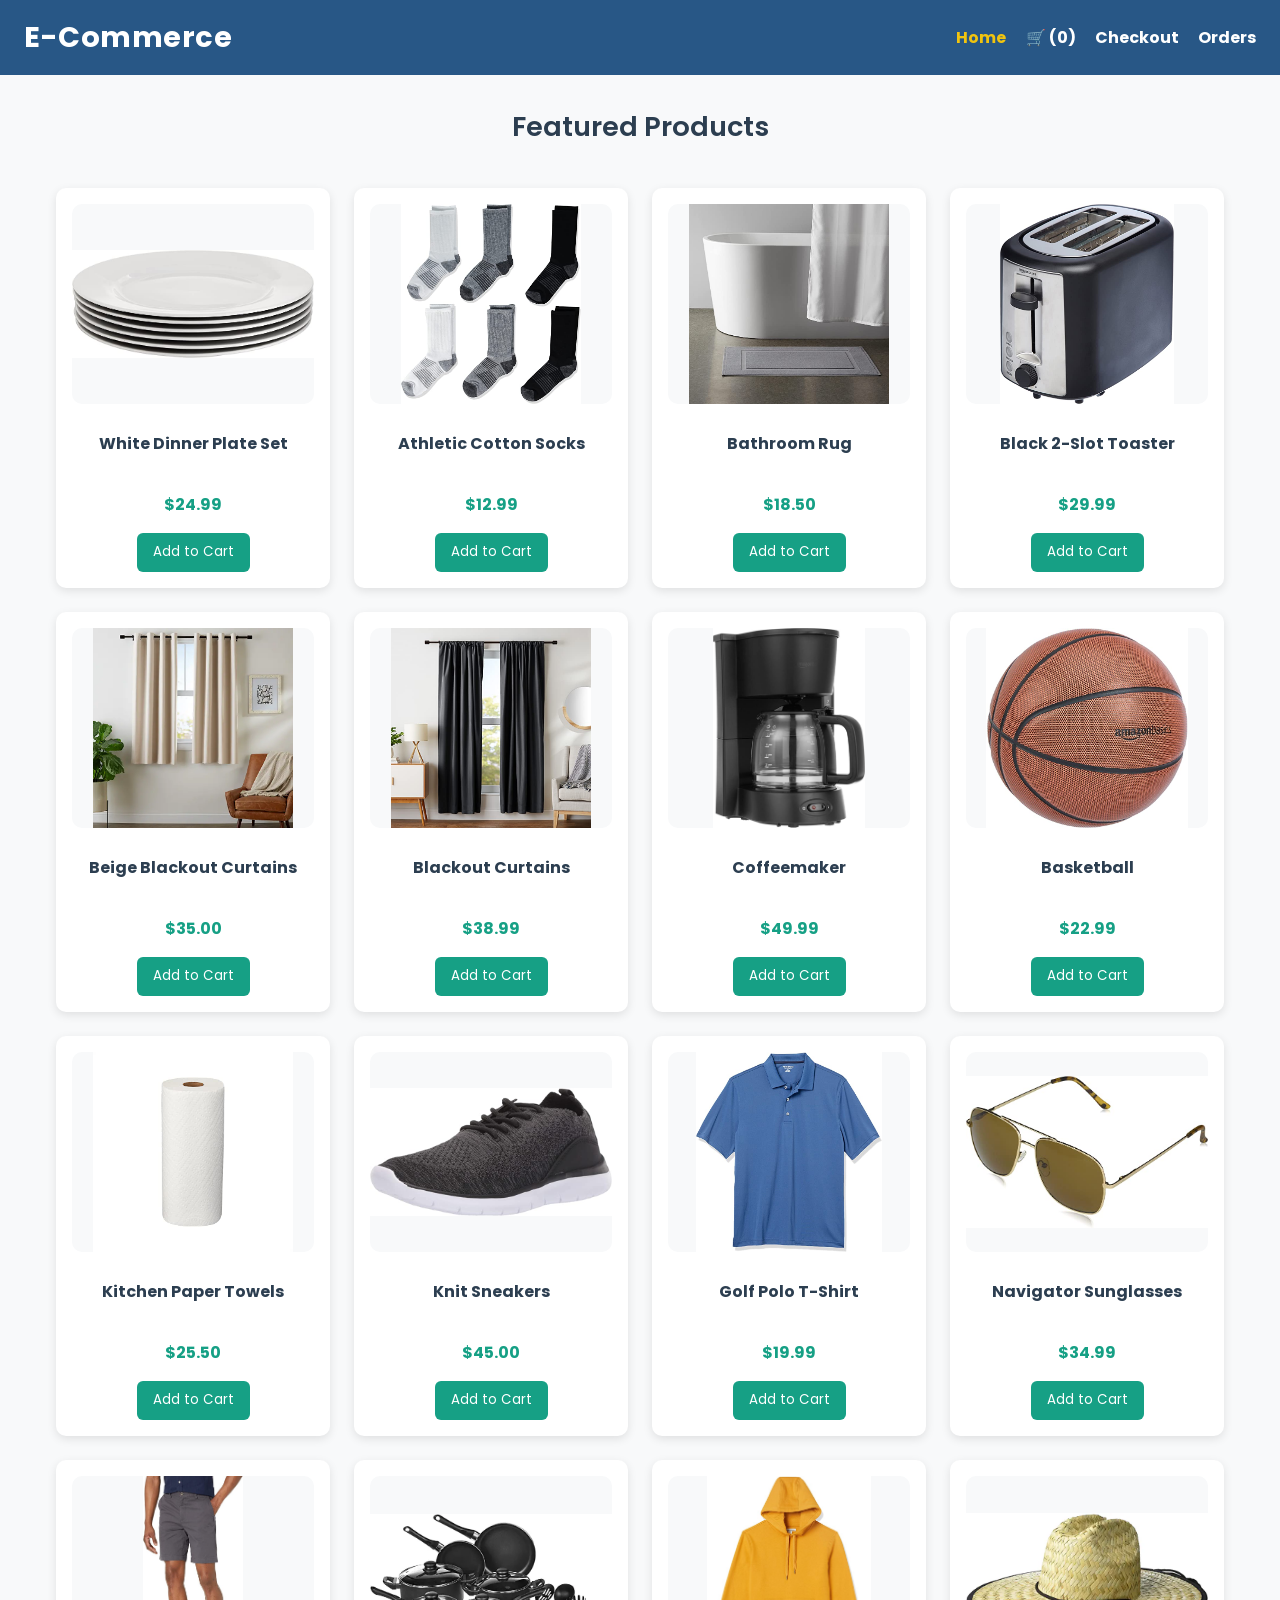
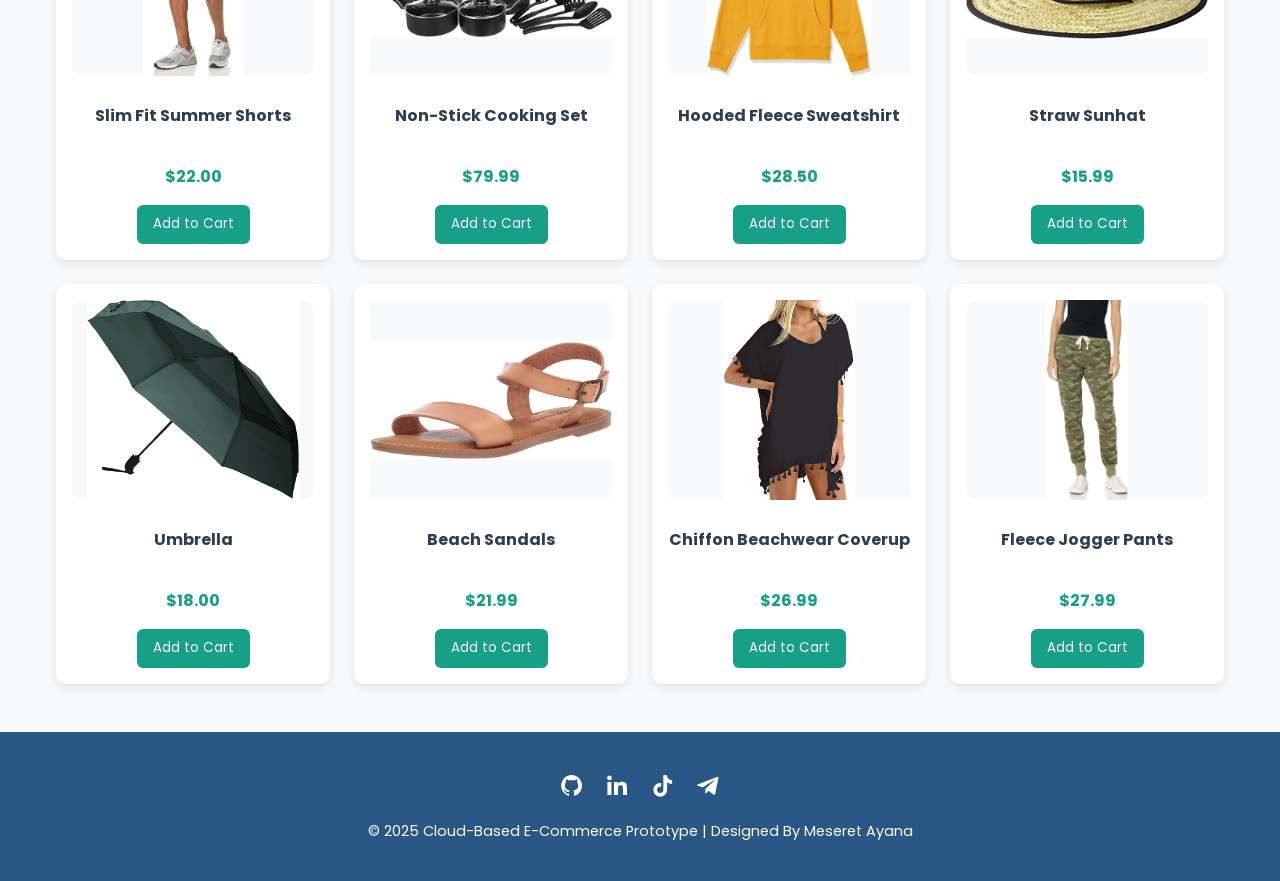
<file: index.html>
<!DOCTYPE html>
<html lang="en">
<head>
  <meta charset="UTF-8" />
  <meta name="viewport" content="width=device-width, initial-scale=1.0" />
  <meta name="description" content="Cloud-based e-commerce prototype showcasing featured home, apparel, and lifestyle products." />
  <title>Home | E-Commerce</title>
  <link rel="stylesheet" href="css/style.css" />
  <link href='https://unpkg.com/boxicons@2.1.4/css/boxicons.min.css' rel='stylesheet'>
  <link rel="preconnect" href="https://fonts.googleapis.com">
  <link rel="preconnect" href="https://fonts.gstatic.com" crossorigin>
  <link href="https://fonts.googleapis.com/css2?family=Poppins:wght@400;500;700&display=swap" rel="stylesheet">
</head>
<body>

  <header>
    <h1>E-Commerce</h1>
    <nav>
      <ul>
        <li><a href="index.html" class="active">Home</a></li>
        <li><a href="cart.html" aria-label="View cart">🛒 (<span id="cart-count">0</span>)</a></li>
        <li><a href="checkout.html">Checkout</a></li>
        <li><a href="orders.html">Orders</a></li>
      </ul>
    </nav>
  </header>

  <main class="product-section">
    <h2>Featured Products</h2>

    <section id="products" class="product-grid">

      <div class="product-card">
        <img src="images/6-piece-white-dinner-plate-set.jpg" alt="White Dinner Plate Set">
        <h3>White Dinner Plate Set</h3>
        <p>$24.99</p>
        <button onclick="addToCart(1, 'White Dinner Plate Set', 24.99, 'images/6-piece-white-dinner-plate-set.jpg')">Add to Cart</button>
      </div>

      <div class="product-card">
        <img src="images/athletic-cotton-socks-6-pairs.jpg" alt="Athletic Cotton Socks">
        <h3>Athletic Cotton Socks</h3>
        <p>$12.99</p>
        <button onclick="addToCart(2, 'Athletic Cotton Socks', 12.99, 'images/athletic-cotton-socks-6-pairs.jpg')">Add to Cart</button>
      </div>

      <div class="product-card">
        <img src="images/bathroom-rug.jpg" alt="Bathroom Rug">
        <h3>Bathroom Rug</h3>
        <p>$18.50</p>
        <button onclick="addToCart(3, 'Bathroom Rug', 18.50, 'images/bathroom-rug.jpg')">Add to Cart</button>
      </div>

      <div class="product-card">
        <img src="images/black-2-slot-toaster.jpg" alt="Black 2-Slot Toaster">
        <h3>Black 2-Slot Toaster</h3>
        <p>$29.99</p>
        <button onclick="addToCart(4, 'Black 2-Slot Toaster', 29.99, 'images/black-2-slot-toaster.jpg')">Add to Cart</button>
      </div>

      <div class="product-card">
        <img src="images/blackout-curtain-set-beige.webp" alt="Beige Blackout Curtains">
        <h3>Beige Blackout Curtains</h3>
        <p>$35.00</p>
        <button onclick="addToCart(5, 'Beige Blackout Curtains', 35.00, 'images/blackout-curtain-set-beige.webp')">Add to Cart</button>
      </div>

      <div class="product-card">
        <img src="images/blackout-curtains-black.jpg" alt="Blackout Curtains Black">
        <h3>Blackout Curtains</h3>
        <p>$38.99</p>
        <button onclick="addToCart(6, 'Blackout Curtains', 38.99, 'images/blackout-curtains-black.jpg')">Add to Cart</button>
      </div>

      <div class="product-card">
        <img src="images/coffeemaker-with-glass-carafe-black.jpg" alt="Coffeemaker">
        <h3>Coffeemaker</h3>
        <p>$49.99</p>
        <button onclick="addToCart(7, 'Coffeemaker', 49.99, 'images/coffeemaker-with-glass-carafe-black.jpg')">Add to Cart</button>
      </div>

      <div class="product-card">
        <img src="images/intermediate-composite-basketball.jpg" alt="Basketball">
        <h3>Basketball</h3>
        <p>$22.99</p>
        <button onclick="addToCart(8, 'Basketball', 22.99, 'images/intermediate-composite-basketball.jpg')">Add to Cart</button>
      </div>

      <div class="product-card">
        <img src="images/kitchen-paper-towels-30-pack.jpg" alt="Kitchen Paper Towels">
        <h3>Kitchen Paper Towels</h3>
        <p>$25.50</p>
        <button onclick="addToCart(9, 'Kitchen Paper Towels', 25.50, 'images/kitchen-paper-towels-30-pack.jpg')">Add to Cart</button>
      </div>

      <div class="product-card">
        <img src="images/knit-athletic-sneakers-gray.jpg" alt="Knit Athletic Sneakers">
        <h3>Knit Sneakers</h3>
        <p>$45.00</p>
        <button onclick="addToCart(10, 'Knit Sneakers', 45.00, 'images/knit-athletic-sneakers-gray.jpg')">Add to Cart</button>
      </div>

      <div class="product-card">
        <img src="images/men-golf-polo-t-shirt-blue.jpg" alt="Golf Polo T-Shirt">
        <h3>Golf Polo T-Shirt</h3>
        <p>$19.99</p>
        <button onclick="addToCart(11, 'Golf Polo T-Shirt', 19.99, 'images/men-golf-polo-t-shirt-blue.jpg')">Add to Cart</button>
      </div>

      <div class="product-card">
        <img src="images/men-navigator-sunglasses-brown.jpg" alt="Navigator Sunglasses">
        <h3>Navigator Sunglasses</h3>
        <p>$34.99</p>
        <button onclick="addToCart(12, 'Navigator Sunglasses', 34.99, 'images/men-navigator-sunglasses-brown.jpg')">Add to Cart</button>
      </div>

      <div class="product-card">
        <img src="images/men-slim-fit-summer-shorts-gray.jpg" alt="Slim Fit Summer Shorts">
        <h3>Slim Fit Summer Shorts</h3>
        <p>$22.00</p>
        <button onclick="addToCart(13, 'Slim Fit Summer Shorts', 22.00, 'images/men-slim-fit-summer-shorts-gray.jpg')">Add to Cart</button>
      </div>

      <div class="product-card">
        <img src="images/non-stick-cooking-set-15-pieces.webp" alt="Non-Stick Cooking Set">
        <h3>Non-Stick Cooking Set</h3>
        <p>$79.99</p>
        <button onclick="addToCart(14, 'Non-Stick Cooking Set', 79.99, 'images/non-stick-cooking-set-15-pieces.webp')">Add to Cart</button>
      </div>

      <div class="product-card">
        <img src="images/plain-hooded-fleece-sweatshirt-yellow.jpg" alt="Hooded Fleece Sweatshirt">
        <h3>Hooded Fleece Sweatshirt</h3>
        <p>$28.50</p>
        <button onclick="addToCart(15, 'Hooded Fleece Sweatshirt', 28.50, 'images/plain-hooded-fleece-sweatshirt-yellow.jpg')">Add to Cart</button>
      </div>

      <div class="product-card">
        <img src="images/straw-sunhat.webp" alt="Straw Sunhat">
        <h3>Straw Sunhat</h3>
        <p>$15.99</p>
        <button onclick="addToCart(16, 'Straw Sunhat', 15.99, 'images/straw-sunhat.webp')">Add to Cart</button>
      </div>

      <div class="product-card">
        <img src="images/umbrella.jpg" alt="Umbrella">
        <h3>Umbrella</h3>
        <p>$18.00</p>
        <button onclick="addToCart(17, 'Umbrella', 18.00, 'images/umbrella.jpg')">Add to Cart</button>
      </div>

      <div class="product-card">
        <img src="images/women-beach-sandals.jpg" alt="Beach Sandals">
        <h3>Beach Sandals</h3>
        <p>$21.99</p>
        <button onclick="addToCart(18, 'Beach Sandals', 21.99, 'images/women-beach-sandals.jpg')">Add to Cart</button>
      </div>

      <div class="product-card">
        <img src="images/women-chiffon-beachwear-coverup-black.jpg" alt="Chiffon Beachwear Coverup">
        <h3>Chiffon Beachwear Coverup</h3>
        <p>$26.99</p>
        <button onclick="addToCart(19, 'Chiffon Beachwear Coverup', 26.99, 'images/women-chiffon-beachwear-coverup-black.jpg')">Add to Cart</button>
      </div>

      <div class="product-card">
        <img src="images/women-french-terry-fleece-jogger-camo.jpg" alt="Fleece Jogger Pants">
        <h3>Fleece Jogger Pants</h3>
        <p>$27.99</p>
        <button onclick="addToCart(20, 'Fleece Jogger Pants', 27.99, 'images/women-french-terry-fleece-jogger-camo.jpg')">Add to Cart</button>
      </div>

    </section>
  </main>

  <footer>
    <div class="footer-social">
      <a href="https://github.com/isemdevelo" target="_blank" title="GitHub" rel="noopener"><i class='bx bxl-github'></i></a>
      <a href="https://linkedin.com/in/isem-deve2927" target="_blank" title="LinkedIn" rel="noopener"><i class='bx bxl-linkedin'></i></a>
      <a href="https://www.tiktok.com/@isem_dev" target="_blank" title="TikTok" rel="noopener"><i class='bx bxl-tiktok'></i></a>
      <a href="https://t.me/isem_deve" target="_blank" title="Telegram" rel="noopener"><i class='bx bxl-telegram'></i></a>
    </div>
    <p>© 2025 Cloud-Based E-Commerce Prototype | Designed By Meseret Ayana</p>
  </footer>

  <script src="js/script.js"></script>
</body>
</html>
</file>
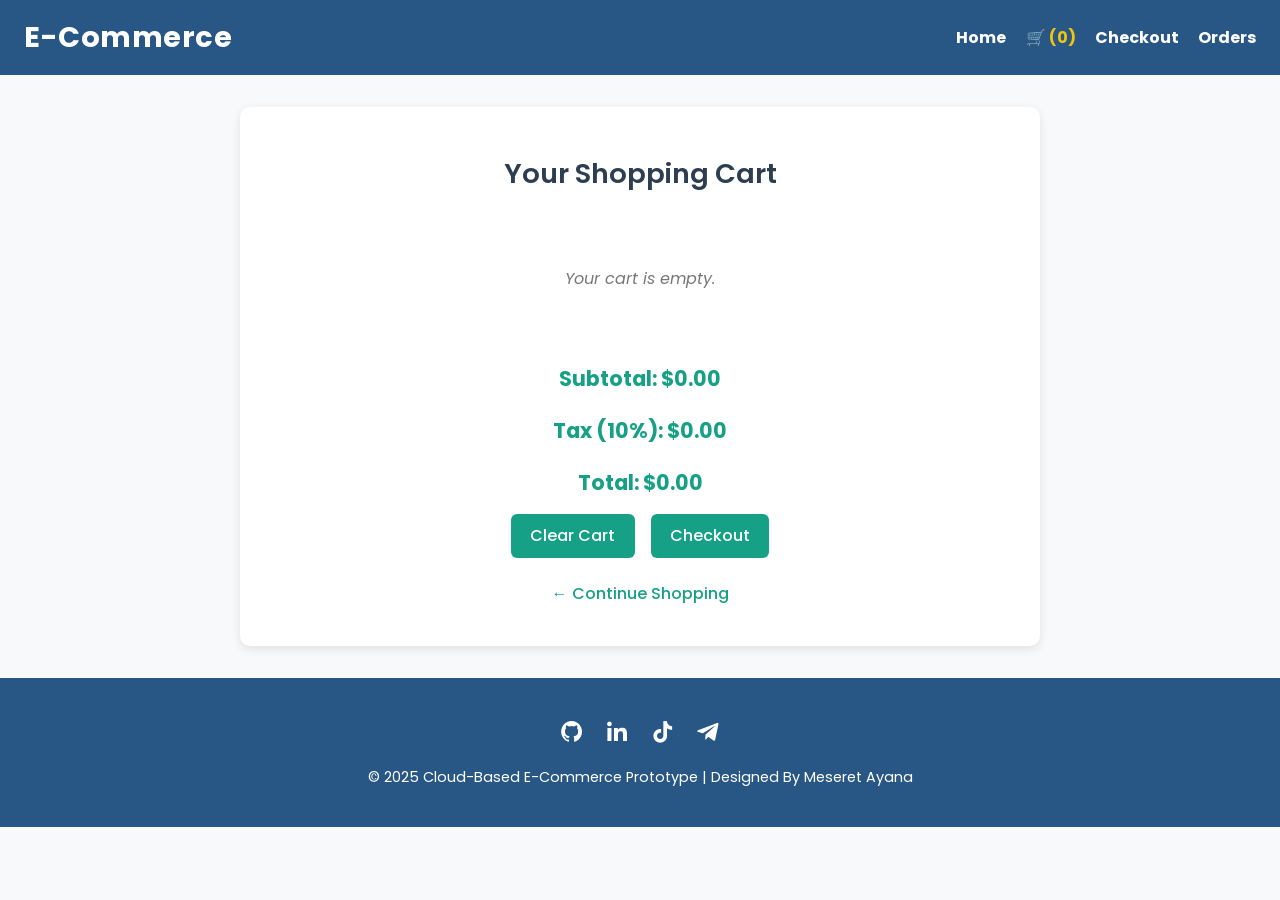
<file: cart.html>
<!DOCTYPE html>
<html lang="en">
<head>
  <meta charset="UTF-8" />
  <meta name="viewport" content="width=device-width, initial-scale=1.0" />
  <meta name="description" content="Review and manage the items in your shopping cart." />
  <title>Your Shopping Cart | E-Commerce</title>
  <link rel="stylesheet" href="css/style.css" />
  <link href='https://unpkg.com/boxicons@2.1.4/css/boxicons.min.css' rel='stylesheet'>
  <link rel="preconnect" href="https://fonts.googleapis.com">
  <link rel="preconnect" href="https://fonts.gstatic.com" crossorigin>
  <link href="https://fonts.googleapis.com/css2?family=Poppins:wght@400;500;700&display=swap" rel="stylesheet">
</head>
<body>

  <header>
    <h1>E-Commerce</h1>
    <nav>
      <ul>
        <li><a href="index.html">Home</a></li>
        <li><a href="cart.html" class="active" aria-label="View cart">🛒 (<span id="cart-count">0</span>)</a></li>
        <li><a href="checkout.html">Checkout</a></li>
        <li><a href="orders.html">Orders</a></li>
      </ul>
    </nav>
  </header>

  <main class="cart-section">
    <h2>Your Shopping Cart</h2>

    <div id="cart-items" class="cart-items"></div>

    <div class="cart-summary">
      <h3>Subtotal: <span id="cart-subtotal">$0.00</span></h3>
      <h3>Tax (10%): <span id="cart-tax">$0.00</span></h3>
      <h3><strong>Total: <span id="cart-total">$0.00</span></strong></h3>

      <div class="cart-buttons">
        <button type="button" id="clear-cart-btn">Clear Cart</button>
        <a href="checkout.html" class="btn btn-primary">Checkout</a>
      </div>
    </div>

    <p class="cart-footer-link">
      <a href="index.html">← Continue Shopping</a>
    </p>
  </main>

  <footer>
    <div class="footer-social">
      <a href="https://github.com/isemdevelo" target="_blank" title="GitHub" rel="noopener"><i class='bx bxl-github'></i></a>
      <a href="https://linkedin.com/in/isem-deve2927" target="_blank" title="LinkedIn" rel="noopener"><i class='bx bxl-linkedin'></i></a>
      <a href="https://www.tiktok.com/@isem_dev" target="_blank" title="TikTok" rel="noopener"><i class='bx bxl-tiktok'></i></a>
      <a href="https://t.me/isem_deve" target="_blank" title="Telegram" rel="noopener"><i class='bx bxl-telegram'></i></a>
    </div>
    <p>© 2025 Cloud-Based E-Commerce Prototype | Designed By Meseret Ayana</p>
  </footer>

  <script src="js/script.js"></script>
</body>
</html>
</file>
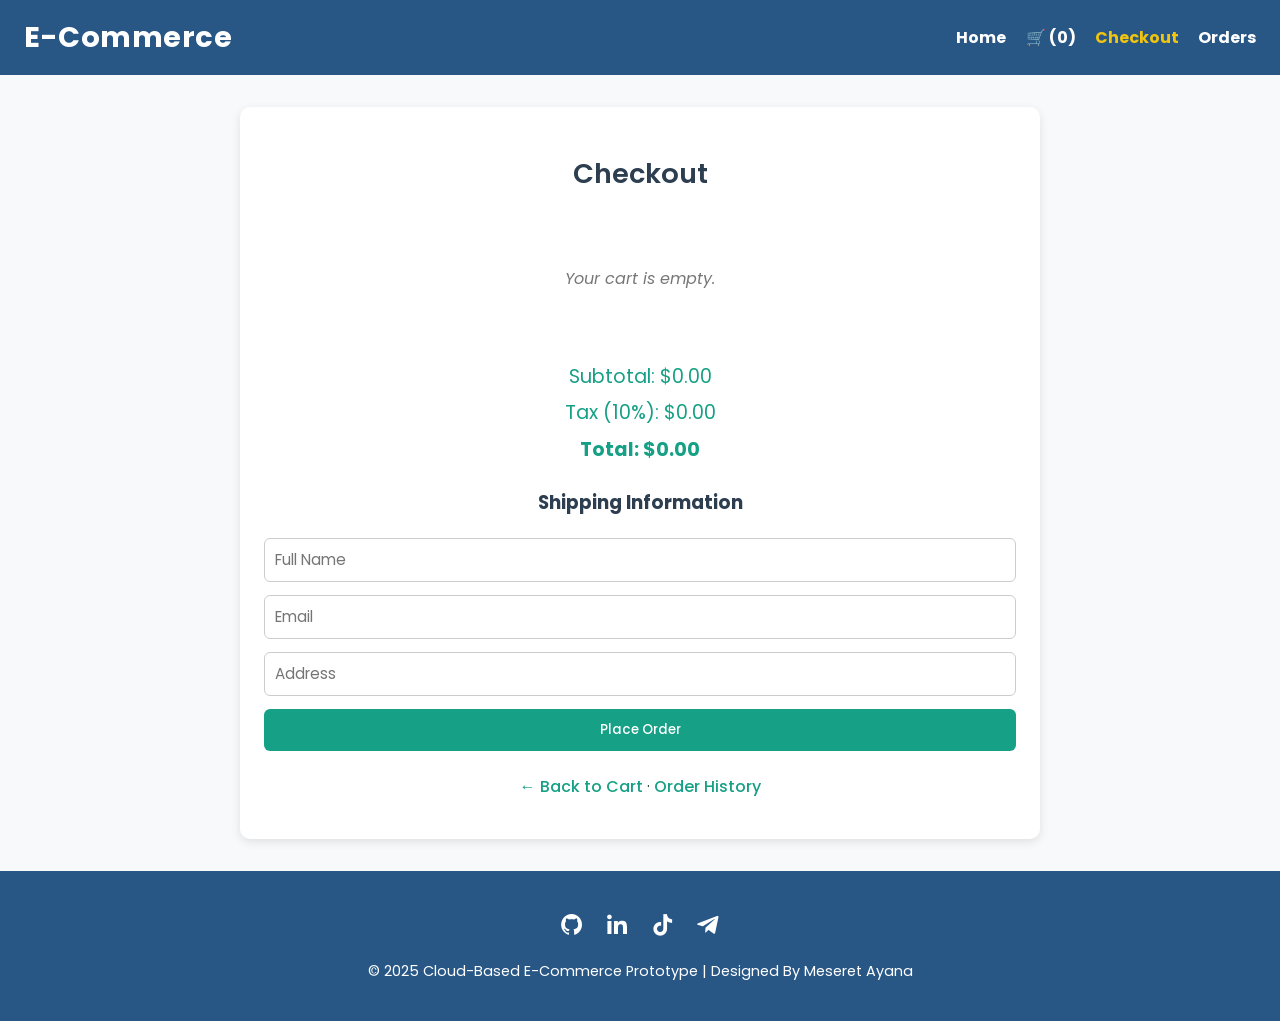
<file: checkout.html>
<!DOCTYPE html>
<html lang="en">
<head>
  <meta charset="UTF-8" />
  <meta name="viewport" content="width=device-width, initial-scale=1.0" />
  <meta name="description" content="Complete your purchase securely." />
  <title>Checkout | E-Commerce</title>
  <link rel="stylesheet" href="css/style.css" />
  <link href='https://unpkg.com/boxicons@2.1.4/css/boxicons.min.css' rel='stylesheet'>
  <link rel="preconnect" href="https://fonts.googleapis.com">
  <link rel="preconnect" href="https://fonts.gstatic.com" crossorigin>
  <link href="https://fonts.googleapis.com/css2?family=Poppins:wght@400;500;700&display=swap" rel="stylesheet">
</head>
<body>

  <header>
    <h1>E-Commerce</h1>
    <nav>
      <ul>
        <li><a href="index.html">Home</a></li>
        <li><a href="cart.html" aria-label="View cart">🛒 (<span id="cart-count">0</span>)</a></li>
        <li><a href="checkout.html" class="active">Checkout</a></li>
        <li><a href="orders.html">Orders</a></li>
      </ul>
    </nav>
  </header>

  <main class="checkout-section">
    <h2>Checkout</h2>

    <div id="checkout-items" class="cart-items"></div>

    <div class="checkout-summary">
      <p>Subtotal: <span id="subtotal">$0.00</span></p>
      <p>Tax (10%): <span id="tax">$0.00</span></p>
      <p><strong>Total: <span id="total">$0.00</span></strong></p>
    </div>

    <form id="checkout-form">
      <h3>Shipping Information</h3>
      <input type="text"  id="name"    placeholder="Full Name" required />
      <input type="email" id="email"   placeholder="Email"     required />
      <input type="text"  id="address" placeholder="Address"   required />

      <button type="submit">Place Order</button>
    </form>

    <p class="checkout-links">
      <a href="cart.html">← Back to Cart</a>
      <span>·</span>
      <a href="orders.html">Order History</a>
    </p>

    <div id="thank-you" class="thank-you">
      <h2>Thank you for your order!</h2>
      <p>Your order has been placed successfully.</p>
      <p>Redirecting to your orders…</p>
    </div>
  </main>

  <footer>
    <div class="footer-social">
      <a href="https://github.com/isemdevelo" target="_blank" title="GitHub" rel="noopener"><i class='bx bxl-github'></i></a>
      <a href="https://linkedin.com/in/isem-deve2927" target="_blank" title="LinkedIn" rel="noopener"><i class='bx bxl-linkedin'></i></a>
      <a href="https://www.tiktok.com/@isem_dev" target="_blank" title="TikTok" rel="noopener"><i class='bx bxl-tiktok'></i></a>
      <a href="https://t.me/isem_deve" target="_blank" title="Telegram" rel="noopener"><i class='bx bxl-telegram'></i></a>
    </div>
    <p>© 2025 Cloud-Based E-Commerce Prototype | Designed By Meseret Ayana</p>
  </footer>

  <script src="js/checkout.js"></script>
</body>
</html>
</file>
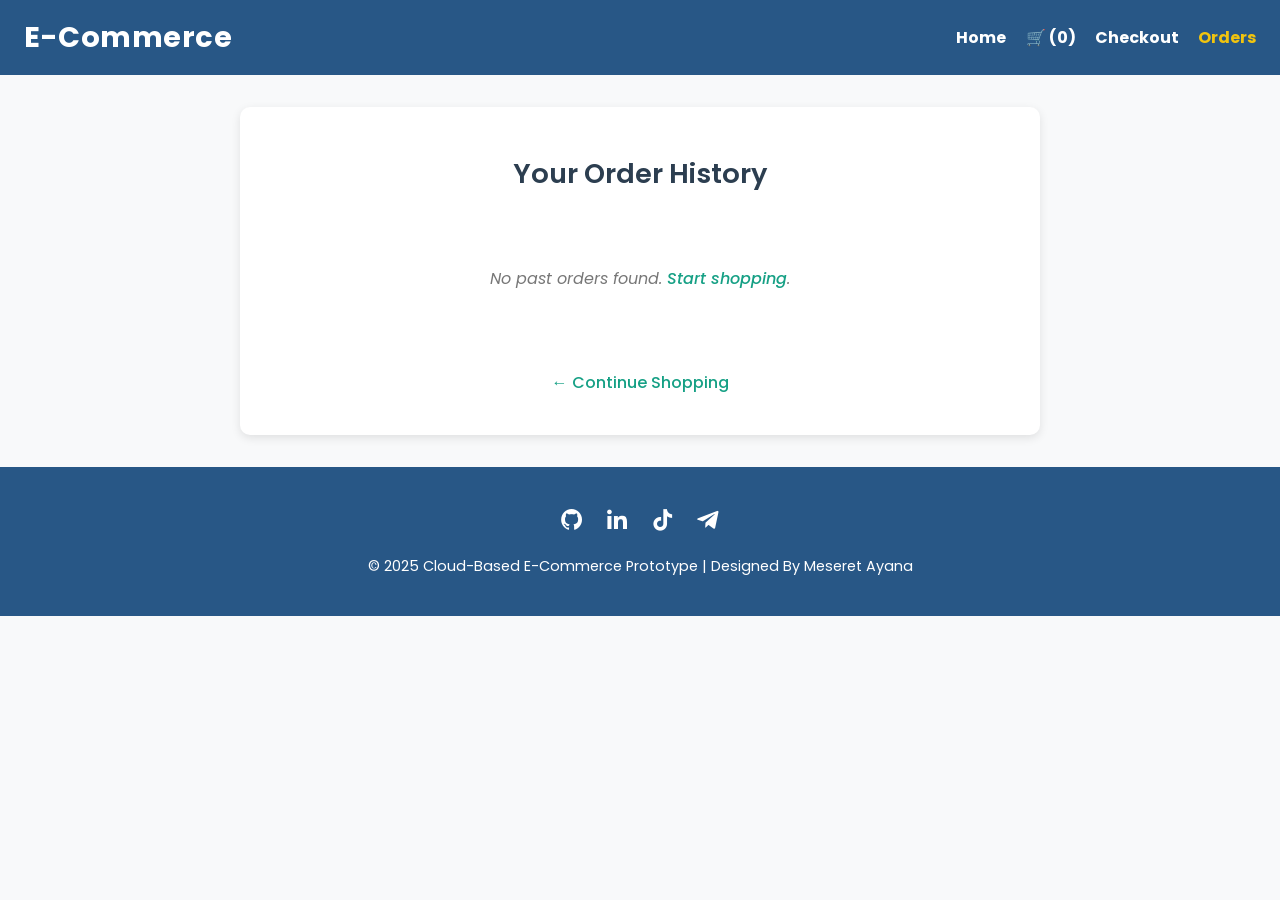
<file: orders.html>
<!DOCTYPE html>
<html lang="en">
<head>
  <meta charset="UTF-8" />
  <meta name="viewport" content="width=device-width, initial-scale=1.0" />
  <meta name="description" content="View your past orders." />
  <title>Order History | E-Commerce</title>
  <link rel="stylesheet" href="css/style.css" />
  <link href='https://unpkg.com/boxicons@2.1.4/css/boxicons.min.css' rel='stylesheet'>
  <link rel="preconnect" href="https://fonts.googleapis.com">
  <link rel="preconnect" href="https://fonts.gstatic.com" crossorigin>
  <link href="https://fonts.googleapis.com/css2?family=Poppins:wght@400;500;700&display=swap" rel="stylesheet">
</head>
<body>

  <header>
    <h1>E-Commerce</h1>
    <nav>
      <ul>
        <li><a href="index.html">Home</a></li>
        <li><a href="cart.html" aria-label="View cart">🛒 (<span id="cart-count">0</span>)</a></li>
        <li><a href="checkout.html">Checkout</a></li>
        <li><a href="orders.html" class="active">Orders</a></li>
      </ul>
    </nav>
  </header>

  <main class="orders-section">
    <h2>Your Order History</h2>
    <div id="order-history"></div>
    <p class="orders-footer-link">
      <a href="index.html">← Continue Shopping</a>
    </p>
  </main>

  <footer>
    <div class="footer-social">
      <a href="https://github.com/isemdevelo" target="_blank" title="GitHub" rel="noopener"><i class='bx bxl-github'></i></a>
      <a href="https://linkedin.com/in/isem-deve2927" target="_blank" title="LinkedIn" rel="noopener"><i class='bx bxl-linkedin'></i></a>
      <a href="https://www.tiktok.com/@isem_dev" target="_blank" title="TikTok" rel="noopener"><i class='bx bxl-tiktok'></i></a>
      <a href="https://t.me/isem_deve" target="_blank" title="Telegram" rel="noopener"><i class='bx bxl-telegram'></i></a>
    </div>
    <p>© 2025 Cloud-Based E-Commerce Prototype | Designed By Meseret Ayana</p>
  </footer>

  <script src="js/orders.js"></script>
</body>
</html>
</file>
<file: css/style.css>
/* =========================================================
   E-Commerce Prototype — Stylesheet
   ========================================================= */

/* ===== Design tokens ===== */
:root {
  --primary:        #16a085;
  --primary-hover:  #1abc9c;
  --navy:           #285786;
  --heading:        #2c3e50;
  --text:           #333;
  --muted:          #777;
  --bg:             #f8f9fa;
  --bg-hover:       #e0f7f1;
  --white:          #fff;
  --danger:         #e74c3c;
  --danger-hover:   #c0392b;
  --accent:         #f1c40f;

  --radius-sm: 6px;
  --radius:    10px;

  --shadow-sm: 0 2px 6px rgba(0,0,0,0.08);
  --shadow:    0 3px 10px rgba(0,0,0,0.1);
  --shadow-lg: 0 6px 14px rgba(0,0,0,0.12);

  --transition: 0.3s ease;
}

/* ===== Reset / base ===== */
* { box-sizing: border-box; }

body {
  font-family: 'Poppins', Arial, sans-serif;
  margin: 0;
  padding: 0;
  background-color: var(--bg);
  color: var(--text);
  line-height: 1.5;
}

/* ===== Focus styles (accessibility) ===== */
a:focus-visible,
button:focus-visible,
input:focus-visible {
  outline: 2px solid var(--accent);
  outline-offset: 2px;
}

/* ===== Header ===== */
header {
  background: var(--navy);
  color: var(--white);
  padding: 1rem 1.5rem;
  display: flex;
  justify-content: space-between;
  align-items: center;
  flex-wrap: wrap;
  gap: 0.5rem;

  position: sticky;
  top: 0;
  z-index: 100;
}

header h1 {
  margin: 0;
  font-size: 1.8rem;
  letter-spacing: 0.5px;
}

nav ul {
  list-style: none;
  padding: 0;
  margin: 0;
  display: flex;
  flex-wrap: wrap;
  gap: 1.2rem;
}

nav ul li a {
  color: var(--white);
  text-decoration: none;
  font-weight: 700;
  transition: color var(--transition);
}

nav ul li a:hover,
nav ul li a.active {
  color: var(--accent);
}

.cart-icon {
  font-size: 1.6rem;
  vertical-align: middle;
}

/* ===== Generic buttons ===== */
button {
  font-family: inherit;
  background: var(--primary);
  color: var(--white);
  border: none;
  padding: 0.6rem 1rem;
  border-radius: var(--radius-sm);
  cursor: pointer;
  transition: background var(--transition), transform 0.2s;
}

button:hover  { background: var(--primary-hover); }
button:active { transform: scale(0.97); }

/* ===== Layout containers ===== */
.product-section,
.cart-section,
.checkout-section,
.orders-section {
  max-width: 1200px;
  margin: 2rem auto;
  padding: 0 1rem;
}

.cart-section,
.checkout-section,
.orders-section {
  max-width: 800px;
  background: var(--white);
  padding: 1.5rem;
  border-radius: var(--radius);
  box-shadow: var(--shadow);
}

.cart-section h2,
.checkout-section h2,
.orders-section h2,
.product-section h2 {
  text-align: center;
  color: var(--heading);
  margin-bottom: 1.5rem;
  font-size: 1.7rem;
  font-weight: 600;
}

/* ===== Product grid ===== */
.product-grid {
  display: grid;
  grid-template-columns: repeat(auto-fit, minmax(220px, 1fr));
  gap: 1.5rem;
  padding: 1rem 0;
}

/* ===== Product card ===== */
.product-card {
  background: var(--white);
  padding: 1rem;
  border-radius: var(--radius);
  text-align: center;
  box-shadow: var(--shadow);
  transition: transform var(--transition), box-shadow var(--transition);
}

.product-card:hover {
  transform: translateY(-5px);
  box-shadow: var(--shadow-lg);
}

.product-card img {
  width: 100%;
  height: 200px;
  object-fit: contain;
  border-radius: var(--radius);
  margin-bottom: 0.8rem;
  background-color: var(--bg);
}

.product-card h3 {
  font-size: 1rem;
  margin: 0.5rem 0;
  color: var(--heading);
  min-height: 45px;

  /* Clamp to 2 lines with ellipsis */
  display: -webkit-box;
  -webkit-line-clamp: 2;
  -webkit-box-orient: vertical;
  overflow: hidden;
}

.product-card p {
  font-size: 1rem;
  color: var(--primary);
  font-weight: bold;
}

/* ===== Toast message ===== */
.added-message {
  position: fixed;
  top: 20px;
  right: 20px;
  background: var(--primary);
  color: var(--white);
  padding: 10px 15px;
  border-radius: var(--radius-sm);
  box-shadow: var(--shadow-sm);
  font-weight: 500;
  z-index: 1000;
  animation: fadeIn 0.3s ease;
  transition: opacity 0.4s ease;
}
.added-message.fade-out { opacity: 0; }

@keyframes fadeIn {
  from { opacity: 0; transform: translateY(-10px); }
  to   { opacity: 1; transform: translateY(0); }
}

/* ===== Cart items ===== */
.cart-items {
  display: flex;
  flex-direction: column;
  gap: 1rem;
  margin-bottom: 1.5rem;
}

.cart-item {
  display: grid;
  grid-template-columns: 70px 2fr 1fr 1.5fr 1fr 50px;
  align-items: center;
  gap: 10px;
  background: var(--bg);
  padding: 0.8rem 1rem;
  border-radius: var(--radius-sm);
  transition: background var(--transition);
}

.cart-item:hover { background: var(--bg-hover); }

.cart-item img {
  width: 70px;
  height: 70px;
  object-fit: cover;
  border-radius: var(--radius-sm);
}

.cart-item span,
.cart-item div {
  text-align: center;
  font-size: 0.95rem;
}

.cart-item div.quantity-controls {
  display: flex;
  align-items: center;
  justify-content: center;
  gap: 6px;
}

.cart-item div.quantity-controls button {
  padding: 4px 8px;
  font-size: 0.9rem;
  border-radius: 4px;
  background: var(--primary);
  color: var(--white);
}

.cart-item .remove-btn {
  background: var(--danger);
  color: var(--white);
  padding: 4px 8px;
  border-radius: 4px;
  font-size: 0.9rem;
}
.cart-item .remove-btn:hover { background: var(--danger-hover); }

/* ===== Cart summary ===== */
.cart-summary {
  text-align: center;
  margin-top: 1rem;
}

.cart-summary h3 {
  font-size: 1.3rem;
  color: var(--primary);
  margin-bottom: 1rem;
}

.cart-buttons {
  display: flex;
  justify-content: center;
  gap: 1rem;
  flex-wrap: wrap;
  margin-top: 1rem;
}

/* Make both <button> and <a> look identical */
.cart-buttons button,
.cart-buttons .btn {
  background: var(--primary);
  color: var(--white);
  padding: 0.6rem 1.2rem;
  border: none;
  border-radius: var(--radius-sm);
  cursor: pointer;
  font-weight: 500;
  font-size: 1rem;
  text-decoration: none;
  display: inline-flex;
  align-items: center;
  justify-content: center;
  transition: background var(--transition), transform 0.2s;
}

.cart-buttons button:hover,
.cart-buttons .btn:hover  { background: var(--primary-hover); }

.cart-buttons button:active,
.cart-buttons .btn:active { transform: scale(0.97); }

/* ===== Empty states ===== */
.empty-cart,
.empty-orders {
  text-align: center;
  color: var(--muted);
  padding: 2rem;
  font-style: italic;
}
.empty-orders a {
  color: var(--primary);
  text-decoration: none;
  font-weight: 500;
}
.empty-orders a:hover { text-decoration: underline; }

/* ===== Footer links inside pages ===== */
.cart-footer-link,
.orders-footer-link,
.checkout-links {
  text-align: center;
  margin-top: 1.5rem;
}
.cart-footer-link a,
.orders-footer-link a,
.checkout-links a {
  color: var(--primary);
  text-decoration: none;
  font-weight: 500;
}
.cart-footer-link a:hover,
.orders-footer-link a:hover,
.checkout-links a:hover {
  text-decoration: underline;
}

/* ===== Checkout page ===== */
#checkout-items {
  display: flex;
  flex-direction: column;
  gap: 1rem;
  margin-bottom: 1.5rem;
}

#checkout-items .cart-item {
  grid-template-columns: 70px 2fr 1fr 1fr;
}

#checkout-items .cart-item img {
  width: 70px;
  height: 70px;
  object-fit: cover;
  border-radius: var(--radius-sm);
}

.checkout-summary {
  text-align: center;
  margin-bottom: 1.5rem;
}

.checkout-summary p {
  font-size: 1.2rem;
  color: var(--primary);
  margin: 0.5rem 0;
}

#checkout-form {
  display: flex;
  flex-direction: column;
  gap: 0.8rem;
  margin-top: 1rem;
}

#checkout-form h3 {
  text-align: center;
  color: var(--heading);
  margin: 0 0 0.5rem;
}

#checkout-form input {
  padding: 0.6rem;
  border-radius: var(--radius-sm);
  border: 1px solid #ccc;
  font-size: 0.95rem;
  font-family: inherit;
}

#checkout-form input:focus {
  border-color: var(--primary);
  outline: none;
}

#checkout-form button {
  background: var(--primary);
  color: var(--white);
  padding: 0.7rem;
  border-radius: var(--radius-sm);
  font-weight: 500;
}
#checkout-form button:hover { background: var(--primary-hover); }
#checkout-form button:disabled {
  background: #95a5a6;
  cursor: not-allowed;
}

/* Thank-you block */
.thank-you {
  display: none;
  text-align: center;
  margin-top: 20px;
}
.thank-you h2 { color: var(--primary); }

/* ===== Order history ===== */
#order-history {
  display: flex;
  flex-direction: column;
  gap: 1rem;
  margin-bottom: 2rem;
}

.order-card {
  background: var(--white);
  padding: 1rem;
  border-radius: var(--radius);
  box-shadow: var(--shadow);
  display: flex;
  flex-direction: column;
  gap: 0.5rem;
  transition: background var(--transition);
}
.order-card:hover { background: var(--bg-hover); }

.order-card div { font-size: 0.95rem; }
.order-card strong { color: var(--primary); }

.order-items {
  display: flex;
  flex-direction: column;
  gap: 0.3rem;
  margin-left: 0.5rem;
}

/* ===== Footer ===== */
footer {
  text-align: center;
  background: var(--navy);
  color: var(--white);
  padding: 1.5rem 1rem;
  font-size: 0.9rem;
  margin-top: 2rem;
}

.footer-social {
  display: flex;
  justify-content: center;
  gap: 1.2rem;
  margin-top: 0.8rem;
}

.footer-social a {
  color: var(--white);
  font-size: 1.6rem;
  transition: transform 0.2s, color 0.2s;
}

.footer-social a:hover {
  color: var(--primary);
  transform: scale(1.2);
}

/* =========================================================
   Responsive
   ========================================================= */

/* Tablet */
@media (max-width: 768px) {
  header h1 { font-size: 1.5rem; }

  .product-card img { height: 160px; }
  .product-card h3  { font-size: 0.95rem; }

  .cart-item {
    grid-template-columns: 60px 2fr 1fr 50px;
    grid-template-rows: auto auto;
    gap: 6px;
    padding: 0.6rem;
  }

  .cart-item img {
    grid-row: span 2;
    width: 60px;
    height: 60px;
  }

  .cart-item div.quantity-controls {
    justify-content: flex-start;
  }

  .cart-item .remove-btn {
    grid-column: 4;
    grid-row: 1 / span 2;
    justify-self: end;
    padding: 3px 6px;
    font-size: 0.85rem;
  }

  .cart-summary h3 { font-size: 1.1rem; }

  .cart-buttons { flex-direction: column; }
  .cart-buttons button,
  .cart-buttons .btn { width: 100%; }

  #checkout-items .cart-item {
    grid-template-columns: 60px 2fr 1fr;
    grid-template-rows: auto auto;
    gap: 5px;
  }
  #checkout-items .cart-item img {
    width: 60px;
    height: 60px;
  }

  #checkout-form input  { font-size: 0.9rem; }
  #checkout-form button { font-size: 0.95rem; }

  .order-card { font-size: 0.9rem; }
}

/* Mobile */
@media (max-width: 480px) {
  header {
    flex-direction: column;
    align-items: flex-start;
  }
  nav ul { gap: 0.9rem; }

  .product-grid {
    grid-template-columns: 1fr;
    padding: 1rem 0;
  }

  .cart-item {
    grid-template-columns: 1fr;
    grid-template-rows: auto auto auto auto;
    text-align: left;
  }

  .cart-item img {
    width: 100%;
    height: auto;
    grid-row: 1;
  }

  .cart-item span,
  .cart-item div.quantity-controls {
    margin: 2px 0;
  }

  .cart-item .remove-btn {
    grid-column: 1;
    grid-row: auto;
    justify-self: start;
  }

  .cart-buttons { gap: 0.5rem; }

  .footer-social { gap: 0.8rem; }
  .footer-social a { font-size: 1.3rem; }
}
</file>
